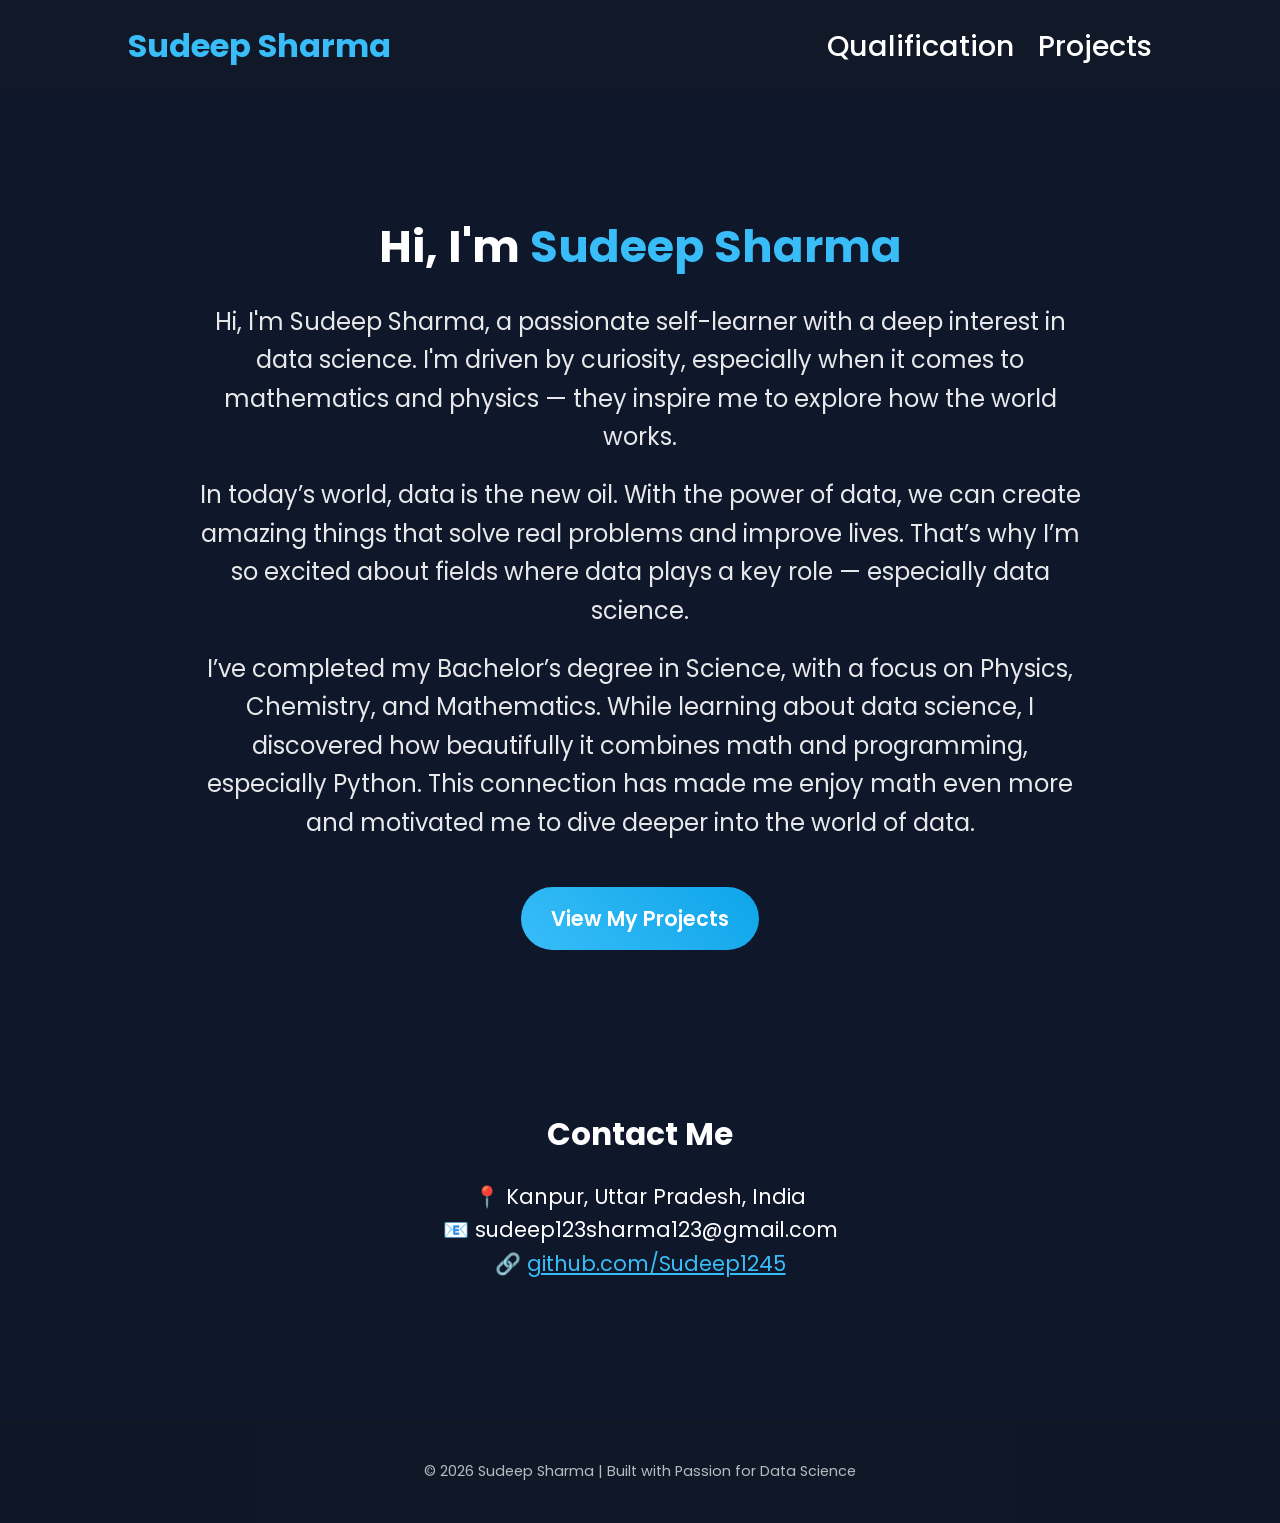
<file: index.html>
<!DOCTYPE html>
<html lang="en">
<head>
    <title>Sudeep Sharma | Data Science Portfolio</title>
    <meta charset="UTF-8">
    <meta name="viewport" content="width=device-width, initial-scale=1.0">

    <!-- Google Font -->
    <link href="https://fonts.googleapis.com/css2?family=Poppins:wght@300;400;600;700&display=swap" rel="stylesheet">

    <style>
        * {
            margin: 0;
            padding: 0;
            box-sizing: border-box;
            font-family: 'Poppins', sans-serif;
        }

        body {
            background-color: #0f172a;
            color: #ffffff;
            line-height: 1.6;
        }

        nav {
            display: flex;
            justify-content: space-between;
            align-items: center;
            padding: 20px 10%;
            background: #111827;
        }

        nav h2 {
            color: #38bdf8;
			font-size: 2rem;
        }

        nav a {
            color: white;
            text-decoration: none;
            margin-left: 20px;
            font-weight: 500;
			font-size: 1.8rem;
        }

        nav a:hover {
            color: #38bdf8;
        }

        section {
            padding: 80px 10%;
        }

        .hero {
            text-align: center;
            padding-top: 120px;
        }

        .hero h1 {
            font-size: 2.8rem;
        }

        .hero span {
            color: #38bdf8;
        }

        .hero p {
			font-size: 1.5rem;
            max-width: 900px;
            margin: 20px auto;
            opacity: 0.9;
        }

        .btn {
            display: inline-block;
            margin-top: 25px;
            padding: 15px 30px;
            background: linear-gradient(45deg, #38bdf8, #0ea5e9);
            color: white;
            text-decoration: none;
            border-radius: 40px;
            font-weight: 600;
            transition: 0.3s;
			font-size: 1.3rem;
        }

        .btn:hover {
            transform: scale(1.15);
        }

        footer {
            text-align: center;
            padding: 40px;
            background: #111827;
            margin-top: 60px;
            font-size: 0.9rem;
            opacity: 0.7;
        }

        @media(max-width:768px){
            .hero h1 {
                font-size: 2rem;
            }
        }

    </style>
</head>

<body>

<!-- NAVBAR -->
<nav>
    <h2>Sudeep Sharma</h2>
    <div>
        <a href="qualification.html">Qualification</a>
        <a href="project.html">Projects</a>
    </div>
</nav>

<!-- HERO SECTION (YOUR TEXT INCLUDED) -->
<section class="hero">

    <h1>Hi, I'm <span>Sudeep Sharma</span></h1>

    <p>
        Hi, I'm Sudeep Sharma, a passionate self-learner with a deep interest in data science. 
        I'm driven by curiosity, especially when it comes to mathematics and physics — they inspire me to explore how the world works.
    </p>

    <p>
        In today’s world, data is the new oil. With the power of data, we can create amazing things 
        that solve real problems and improve lives. That’s why I’m so excited about fields where data plays a key role — especially data science.
    </p>

    <p>
        I’ve completed my Bachelor’s degree in Science, with a focus on Physics, Chemistry, and Mathematics. 
        While learning about data science, I discovered how beautifully it combines math and programming, 
        especially Python. This connection has made me enjoy math even more and motivated me to dive deeper 
        into the world of data.
    </p>

    <a href="project.html" class="btn">View My Projects</a>

</section>

<!-- CONTACT SECTION -->
<section style="text-align:center; font-size:1.3rem;">
    <h2>Contact Me</h2>
    <p style="margin-top:20px;">
        📍 Kanpur, Uttar Pradesh, India <br>
        📧 sudeep123sharma123@gmail.com <br>
        🔗 <a href="https://github.com/Sudeep1245" target="_blank" style="color:#38bdf8;">github.com/Sudeep1245</a>
    </p>
</section>

<footer>
    © 2026 Sudeep Sharma | Built with Passion for Data Science
</footer>

</body>
</html>
</file>
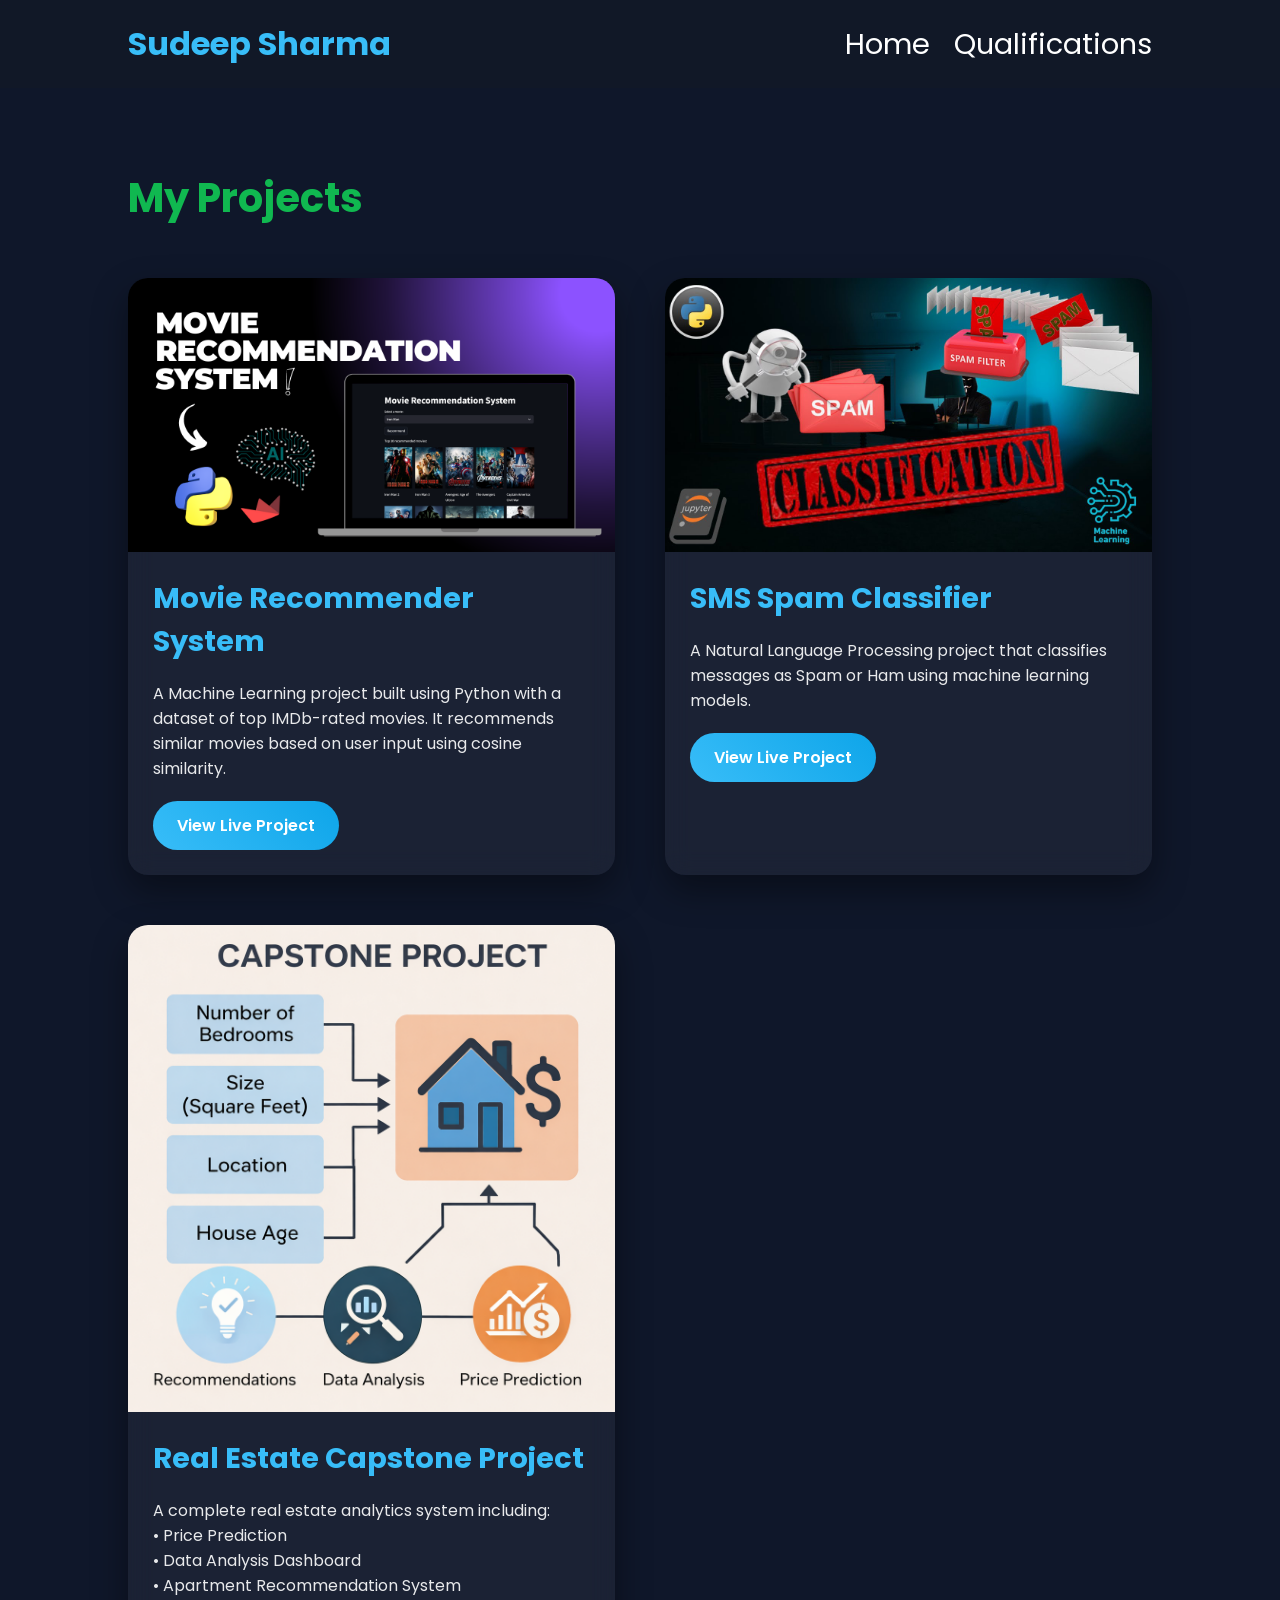
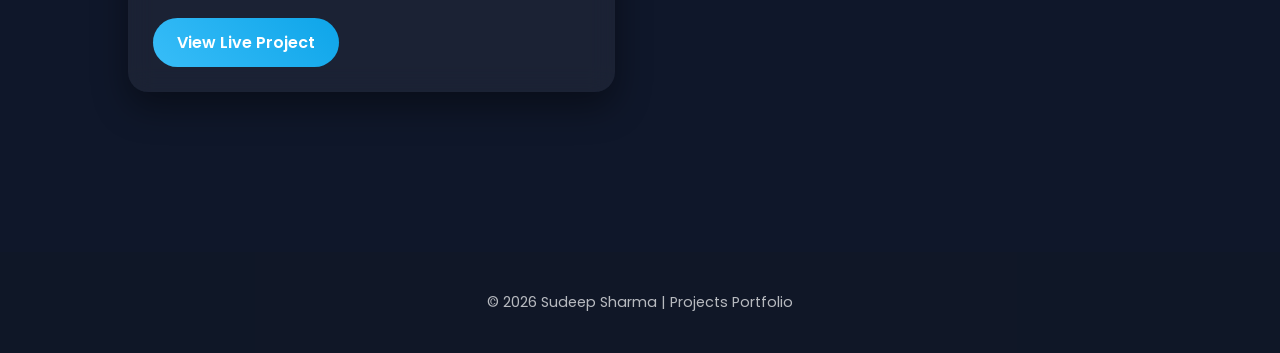
<file: project.html>
<!DOCTYPE html>
<html lang="en">
<head>
    <title>Sudeep Sharma | Projects</title>
    <meta charset="UTF-8">
    <meta name="viewport" content="width=device-width, initial-scale=1.0">

    <!-- Google Font -->
    <link href="https://fonts.googleapis.com/css2?family=Poppins:wght@300;400;600;700&display=swap" rel="stylesheet">

    <style>
        * {
            margin: 0;
            padding: 0;
            box-sizing: border-box;
            font-family: 'Poppins', sans-serif;
        }

        body {
            background: #0f172a;
            color: white;
        }

        nav {
            display: flex;
            justify-content: space-between;
            align-items: center;
            padding: 20px 10%;
            background: #111827;
        }

        nav h2 {
            color: #38bdf8;
            font-size: 2rem;
        }

        nav a {
            color: white;
            text-decoration: none;
            margin-left: 20px;
            font-size: 1.8rem;
        }

        nav a:hover {
            color: #38bdf8;
        }

        section {
            padding: 80px 10%;
        }

        h1 {
            margin-bottom: 50px;
            font-size: 2.5rem;
            color : #10b850
        }

        /* ===== PROJECT GRID ===== */

        .project-grid {
            display: grid;
            grid-template-columns: repeat(2, 1fr);
            gap: 50px;
        }

        .project-card {
            background: rgba(255,255,255,0.05);
            backdrop-filter: blur(12px);
            border-radius: 20px;
            overflow: hidden;
            transition: 0.4s ease;
            box-shadow: 0 15px 35px rgba(0,0,0,0.4);
        }

        .project-card:hover {
            transform: translateY(-10px);
            box-shadow: 0 25px 45px rgba(0,0,0,0.6);
        }

        .project-card img {
            width: 100%;
            height: auto;
            display: block;
        }

        .project-content {
            padding: 25px;
        }

        .project-content h3 {
            margin-bottom: 18px;
            color: #38bdf8;
            font-size: 1.8rem;   /* Increased size */
            font-weight: 700;    /* Bolder */
        }


        .project-content p {
            opacity: 0.9;
            margin-bottom: 20px;
        }

        .btn {
            display: inline-block;
            padding: 12px 24px;
            background: linear-gradient(45deg, #38bdf8, #0ea5e9);
            color: white;
            text-decoration: none;
            border-radius: 30px;
            font-weight: 600;
            transition: 0.3s;
        }

        .btn:hover {
            transform: scale(1.05);
        }

        footer {
            text-align: center;
            padding: 40px;
            background: #111827;
            margin-top: 80px;
            font-size: 0.9rem;
            opacity: 0.7;
        }

        /* Mobile */
        @media(max-width:768px){
            .project-grid {
                grid-template-columns: 1fr;
            }
        }

    </style>
</head>

<body>

<!-- NAVBAR -->
<nav>
    <h2>Sudeep Sharma</h2>
    <div>
        <a href="index.html">Home</a>
        <a href="qualification.html">Qualifications</a>
    </div>
</nav>

<section>

    <h1>My Projects</h1>

    <div class="project-grid">

    <!-- Project 1 -->
    <div class="project-card">
        <img src="images/movie-recommendor-system.png" alt="Movie Recommender System">

        <div class="project-content">
            <h3>Movie Recommender System</h3>
            <p>
                A Machine Learning project built using Python with a dataset 
                of top IMDb-rated movies. It recommends similar movies 
                based on user input using cosine similarity.
            </p>
            <a href="https://sudeep1245-movie-recommendor-website-app-vkv8hb.streamlit.app/"
               target="_blank"
               class="btn">
                View Live Project
            </a>
        </div>
    </div>

    <!-- Project 2 -->
    <div class="project-card">
        <img src="images/sms-spam-classifier.jpg" alt="SMS Spam Classifier">

        <div class="project-content">
            <h3>SMS Spam Classifier</h3>
            <p>
                A Natural Language Processing project that classifies 
                messages as Spam or Ham using machine learning models.
            </p>
            <a href="https://sudeep1245-email-spam-classifier-app-ef6kjq.streamlit.app/"
               target="_blank"
               class="btn">
                View Live Project
            </a>
        </div>
    </div>

    <!-- Project 3 -->
    <div class="project-card">
        <img src="images/Real_State_Project.png" alt="Real Estate Capstone Project">

        <div class="project-content">
            <h3>Real Estate Capstone Project</h3>
            <p>
                A complete real estate analytics system including:
                <br>• Price Prediction  
                <br>• Data Analysis Dashboard  
                <br>• Apartment Recommendation System  
            </p>
            <a href="http://13.60.58.66:8501/"
               target="_blank"
               class="btn">
                View Live Project
            </a>
        </div>
    </div>

</div>

</section>

<footer>
    © 2026 Sudeep Sharma | Projects Portfolio
</footer>

</body>
</html>
</file>
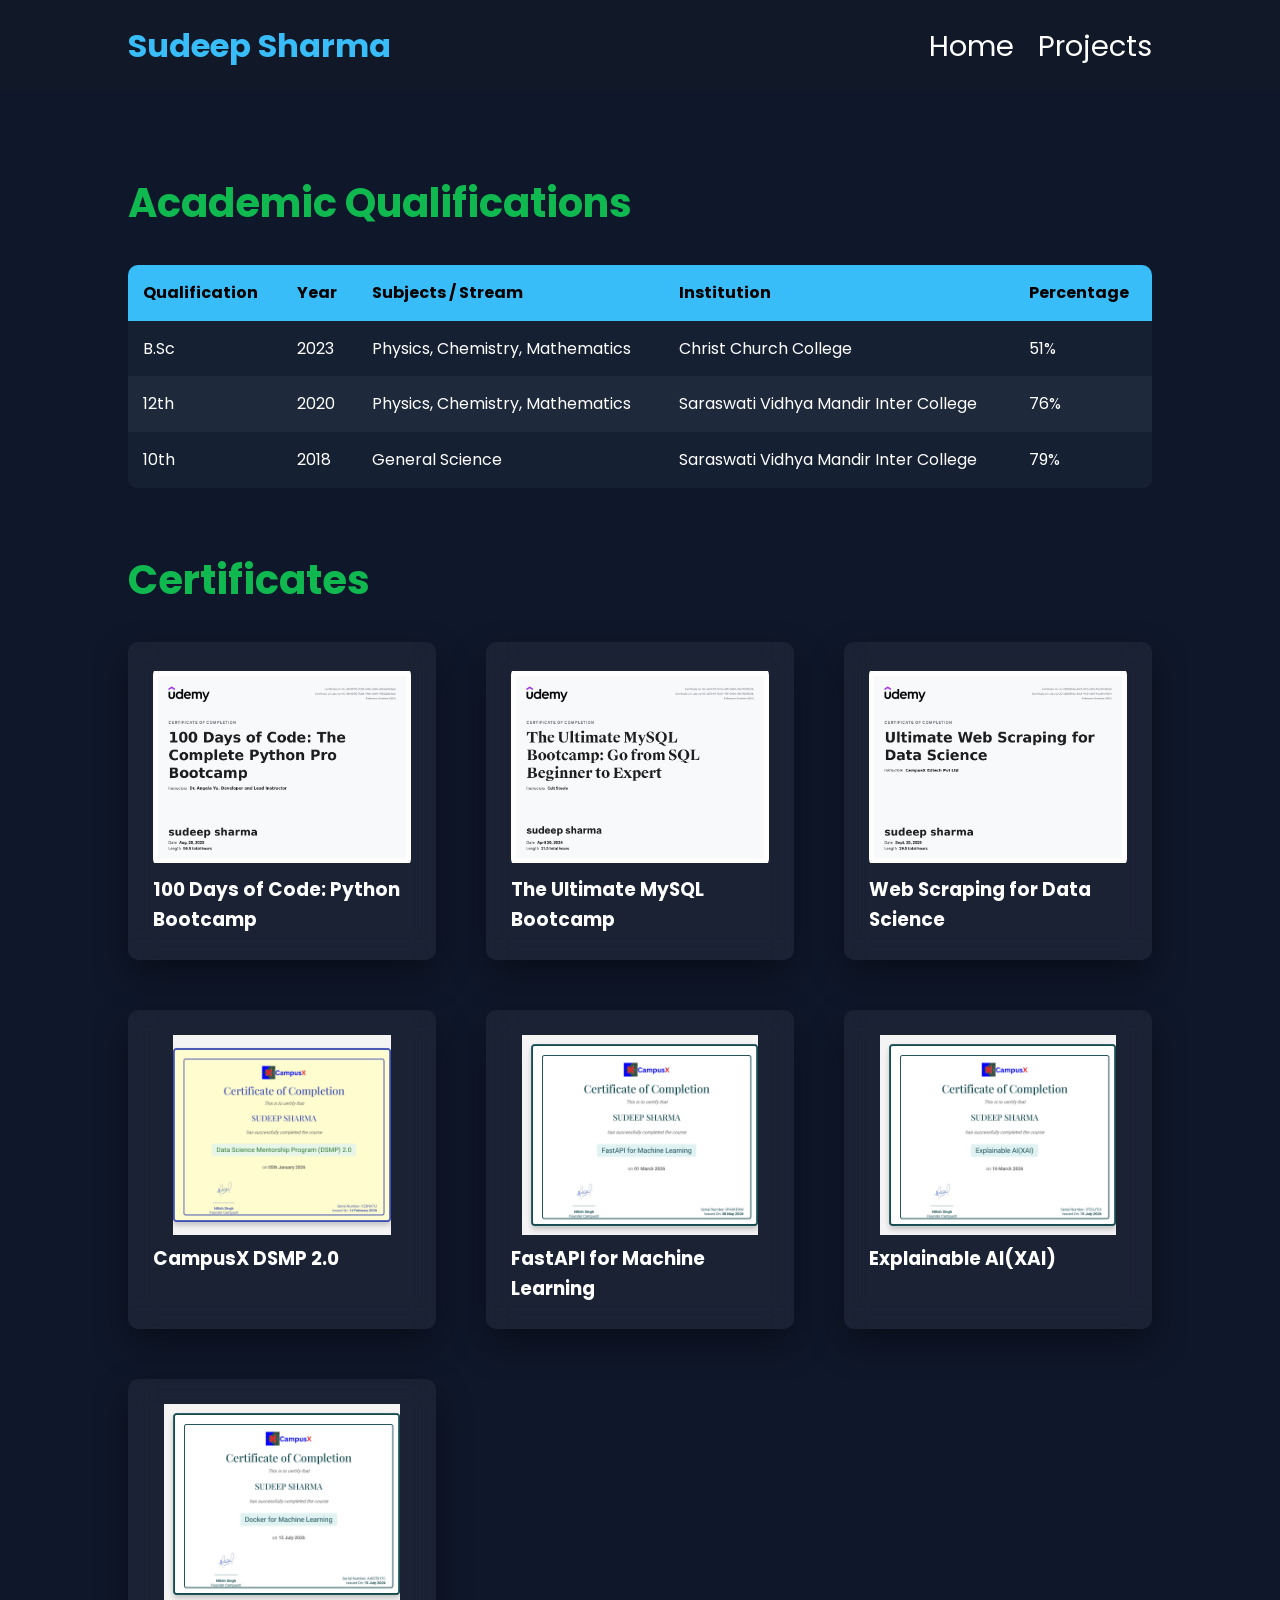
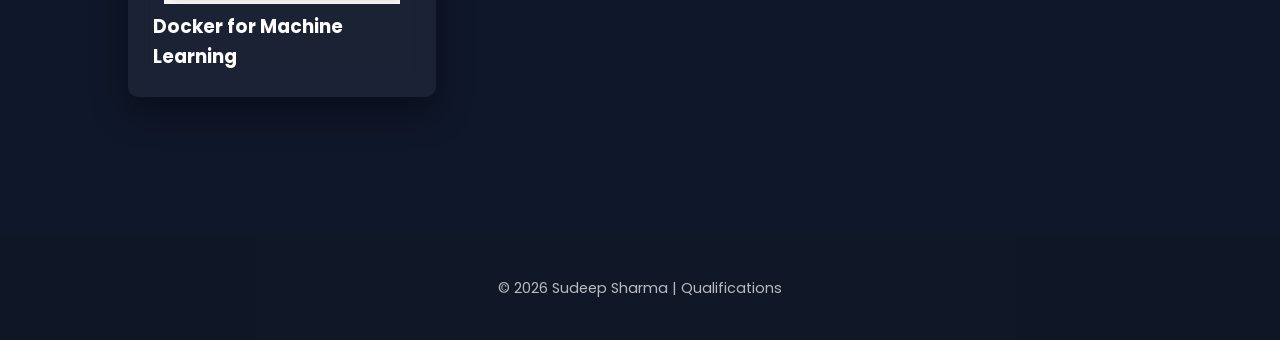
<file: qualification.html>
<!DOCTYPE html>
<html lang="en">
<head>
    <title>Sudeep Sharma | Qualifications</title>
    <meta charset="UTF-8">
    <meta name="viewport" content="width=device-width, initial-scale=1.0">

    <!-- Google Font -->
    <link href="https://fonts.googleapis.com/css2?family=Poppins:wght@300;400;600;700&display=swap" rel="stylesheet">

    <style>
        * {
            margin: 0;
            padding: 0;
            box-sizing: border-box;
            font-family: 'Poppins', sans-serif;
        }

        body {
            background-color: #0f172a;
            color: white;
            line-height: 1.6;
        }

        nav {
            display: flex;
            justify-content: space-between;
            align-items: center;
            padding: 20px 10%;
            background: #111827;
        }

        nav h2 {
            color: #38bdf8;
            font-size: 2rem;
            
        }

        nav a {
            color: white;
            text-decoration: none;
            margin-left: 20px;
            font-size: 1.8rem;
        }

        nav a:hover {
            color: #38bdf8;
        }

        section {
            padding: 80px 10%;
        }

        h1 {
            margin-bottom: 30px;
            color: #10b850;
            font-size: 2.5rem;
        }

        /* TABLE STYLE */
        table {
            width: 100%;
            border-collapse: collapse;
            margin-top: 30px;
            background: #1e293b;
            border-radius: 10px;
            overflow: hidden;
        }

        th, td {
            padding: 15px;
            text-align: left;
        }

        th {
            background-color: #38bdf8;
            color: black;
        }

        tr:nth-child(even) {
            background-color: #162033;
        }

        tr:hover {
            background-color: #22304a;
        }

        /* CERTIFICATES */
        .certificates {
            margin-top: 60px;
        }

        .cert-grid {
            display: grid;
            grid-template-columns: repeat(3, 1fr);
            gap: 50px;
            margin-top: 30px;
        }

        .cert-card {
            background: rgba(255, 255, 255, 0.05);
            backdrop-filter: blur(12px);
            border-radius: 10px;
            padding: 25px;
            transition: 0.4s ease;
            box-shadow: 0 15px 35px rgba(0,0,0,0.4);
        }

        .cert-card:hover {
            transform: translateY(-8px);
            box-shadow: 0 25px 45px rgba(0,0,0,0.6);
        }

        .cert-card img {
            width: 100%;
            height: 200px;
            object-fit: contain;
            border-radius: 8px;
            margin-bottom: 1px;
        }

        footer {
            text-align: center;
            padding: 40px;
            background: #111827;
            margin-top: 60px;
            font-size: 0.9rem;
            opacity: 0.7;
        }

        @media(max-width:768px){
            table {
                font-size: 14px;
            }
        }
    </style>
</head>

<body>

<!-- NAVBAR -->
<nav>
    <h2>Sudeep Sharma</h2>
    <div>
        <a href="index.html">Home</a>
        <a href="project.html">Projects</a>
    </div>
</nav>

<section>

    <h1>Academic Qualifications</h1>

    <table>
        <tr>
            <th>Qualification</th>
            <th>Year</th>
            <th>Subjects / Stream</th>
            <th>Institution</th>
            <th>Percentage</th>
        </tr>

        <tr>
            <td>B.Sc</td>
            <td>2023</td>
            <td>Physics, Chemistry, Mathematics</td>
            <td>Christ Church College</td>
            <td>51%</td>
        </tr>

        <tr>
            <td>12th</td>
            <td>2020</td>
            <td>Physics, Chemistry, Mathematics</td>
            <td>Saraswati Vidhya Mandir Inter College</td>
            <td>76%</td>
        </tr>

        <tr>
            <td>10th</td>
            <td>2018</td>
            <td>General Science</td>
            <td>Saraswati Vidhya Mandir Inter College</td>
            <td>79%</td>
        </tr>
    </table>

    <!-- CERTIFICATES -->
    <div class="certificates">
        <h1>Certificates</h1>

        <div class="cert-grid">

            <div class="cert-card">
                <img src="images\Pyhton.jpg" alt="Python Certificate">
                <h3>100 Days of Code: Python Bootcamp</h3>
            </div>

            <div class="cert-card">
                <img src="images/MySQL.jpg" alt="MySQL Certificate">
                <h3>The Ultimate MySQL Bootcamp</h3>
            </div>

            <div class="cert-card">
                <img src="images/WEB_Scraping.jpg" alt="Web Scraping Certificate">
                <h3>Web Scraping for Data Science</h3>
            </div>

            <div class="cert-card">
                <img src="images\1771067054334-certificate.png" alt="CampusX Data Science Mentorship Program 2.0">
                <h3>CampusX DSMP 2.0</h3>
            </div>

            <div class="cert-card">
                <img src="images\FastAPI-certificate.png" alt="FastAPI for Machine Learning">
                <h3>FastAPI for Machine Learning</h3>
            </div>

            <div class="cert-card">
                <img src="images\ExplainableAI-certificate.png" alt="Explainable AI(XAI)">
                <h3>Explainable AI(XAI)</h3>
            </div>

            <div class="cert-card">
                <img src="images\Dockers-certificate.png" alt="Docker for Machine Learning">
                <h3>Docker for Machine Learning</h3>
            </div>

        </div>
    </div>

</section>

<footer>
    © 2026 Sudeep Sharma | Qualifications
</footer>

</body>
</html>
</file>
